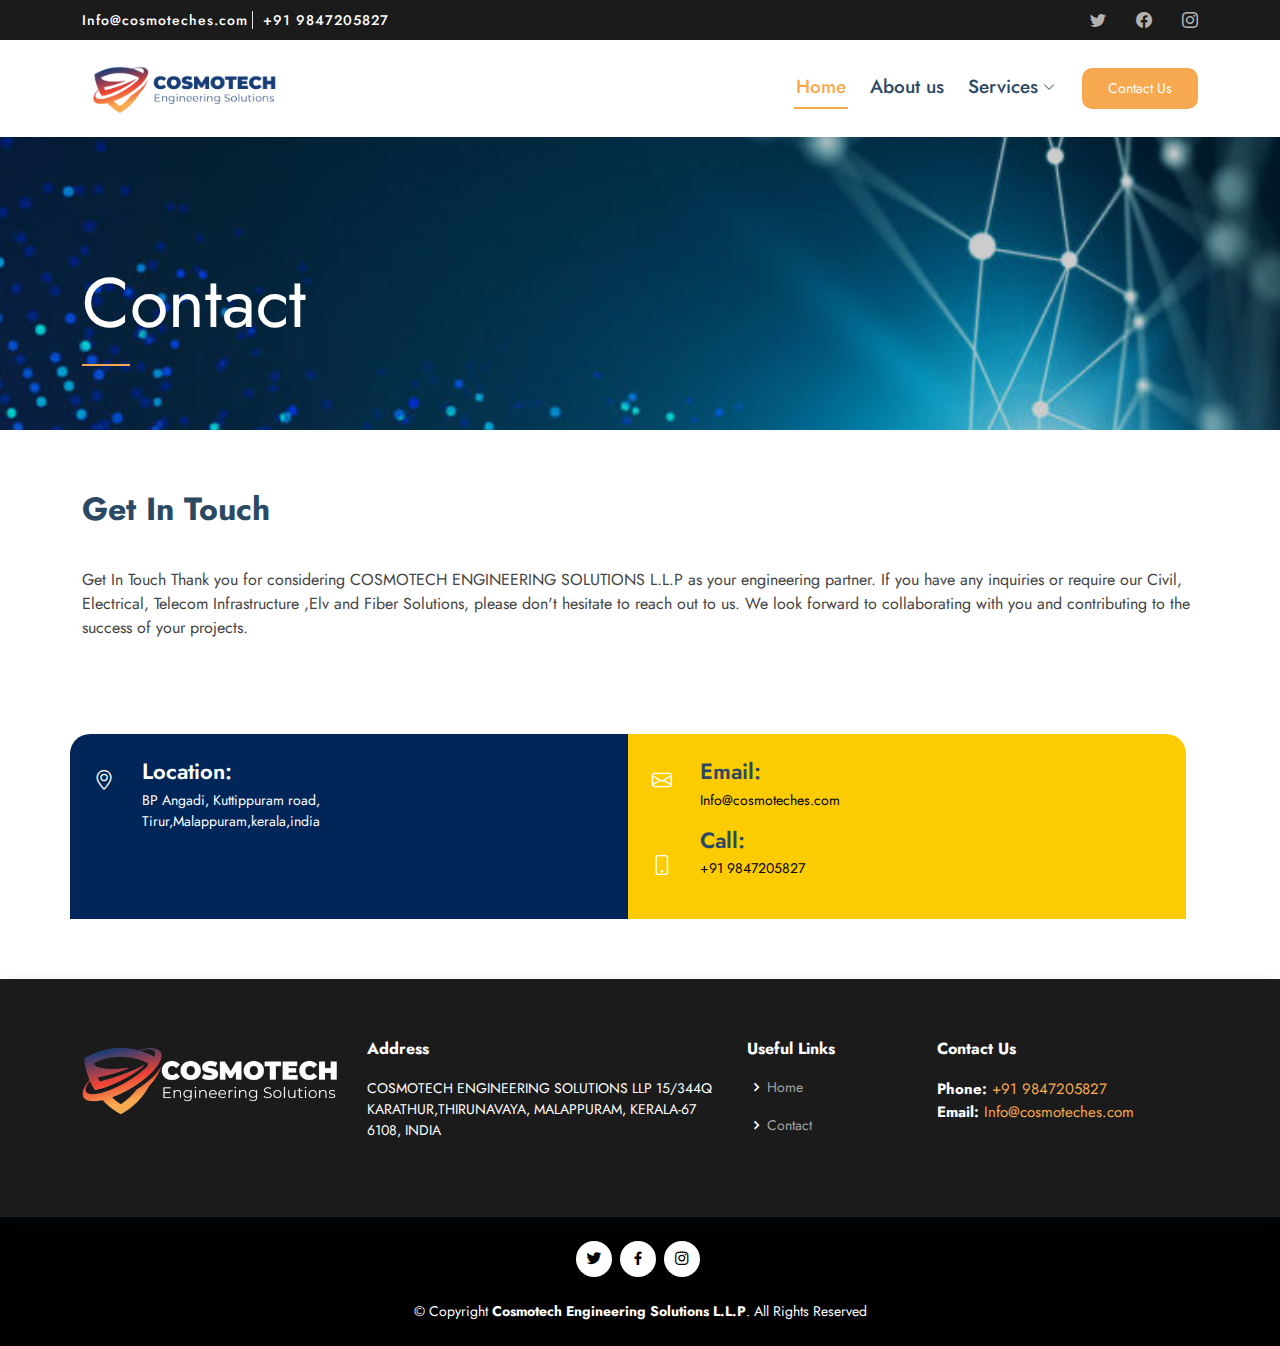
<file: contact.html>
<!DOCTYPE html>
<html lang="en">

<head>
  <meta charset="utf-8">
  <meta content="width=device-width, initial-scale=1.0" name="viewport">

  <title>Contact</title>
  <meta content="" name="description">
  <meta content="" name="keywords">

  <!-- Favicons -->
  <link href="assets/img/favicon.png" rel="icon">
  <link href="assets/img/apple-touch-icon.png" rel="apple-touch-icon">

  <!-- Google Fonts -->
  <link href="https://fonts.googleapis.com/css?family=Open+Sans:300,300i,400,400i,600,600i,700,700i|Raleway:300,300i,400,400i,500,500i,600,600i,700,700i|Poppins:300,300i,400,400i,500,500i,600,600i,700,700i" rel="stylesheet">

   <link href="https://fonts.googleapis.com/css2?family=Jost:ital,wght@0,100;0,200;0,400;0,500;0,600;0,700;1,100;1,200;1,300;1,400;1,500;1,600;1,700&display=swap" rel="stylesheet"> 

  <!-- Vendor CSS Files -->
  <link href="assets/vendor/fontawesome-free/css/all.min.css" rel="stylesheet">
  <link href="assets/vendor/animate.css/animate.min.css" rel="stylesheet">
  <link href="assets/vendor/bootstrap/css/bootstrap.min.css" rel="stylesheet">
  <link href="assets/vendor/bootstrap-icons/bootstrap-icons.css" rel="stylesheet">
  <link href="assets/vendor/boxicons/css/boxicons.min.css" rel="stylesheet">
  <link href="assets/vendor/glightbox/css/glightbox.min.css" rel="stylesheet">
  <link href="assets/vendor/remixicon/remixicon.css" rel="stylesheet">
  <link href="assets/vendor/swiper/swiper-bundle.min.css" rel="stylesheet">


  <link href="assets/css/style.css" rel="stylesheet">


</head>

<body>

  <!-- ======= Top Bar ======= -->
  <div id="topbar" class="d-flex align-items-center fixed-top">
    <div class="container d-flex justify-content-between">
      <div class="contact-info d-flex align-items-center">
        <i class="corzo-top-bar"> <a href="mailto:nfo@cosmoteches.com">Info@cosmoteches.com</a></i>
        <i class="corzo-top-bar" style="border: none;"><a href="tel:+919847205827">+91 9847205827</a></i> 
      </div>
      <div class="d-none d-lg-flex social-links align-items-center">
        <a href="#" class="twitter"><i class="bi bi-twitter"></i></a>
        <a href="#" class="facebook"><i class="bi bi-facebook"></i></a>
        <a href="#" class="instagram"><i class="bi bi-instagram"></i></a>
      </div>
    </div>
  </div>

  <!-- ======= Header ======= -->
  <header id="header" class="fixed-top">
    <div class="container d-flex align-items-center">


      <a href="index.html" class="logo me-auto"><img src="assets/img/logo2.png" alt="" class="img-fluid"></a>

      <nav id="navbar" class="navbar order-last order-lg-0">
        <ul>
          <li><a class="nav-link scrollto active" href="index.html">Home</a></li>
          <li><a class="nav-link scrollto" href="about.html">About us</a></li>
          <!-- <li><a class="nav-link scrollto" href="service.html">Services</a></li> -->
          <li class="dropdown"><a href="#"><span>Services</span> <i class="bi bi-chevron-down"></i></a>
            <ul>
              <li><a href="telecommunication_tower_services.html">Telecom Infrastructure</a></li>
              <li><a href="civil_work.html">Civil Work</a></li>
              <li><a href="electrical_services.html">Electrical Services</a></li>
              <li><a href="elv_system.html">ELV system</a></li>
              <li><a href="fiber_optic_network.html">Fiber Optic Network Solutions</a></li>
            </ul>
          </li>
          <!-- <li><a class="nav-link scrollto" href="contact.html">Contact</a></li> -->
        </ul>
        <i class="bi bi-list mobile-nav-toggle"></i>
      </nav><!-- .navbar -->
      <a href="contact.html" class="appointment-btn scrollto">Contact Us </a>
    </div>
  </header><!-- End Header -->

  <!-- ======= Hero Section ======= -->
  <section id="hero" class="d-flex align-items-center contact-bg-2">

    <div class="container">
<div class="row">
      <div class="col-lg-5 pt-5 pt-lg-0 flex-column justify-content-center aos-init aos-animate" data-aos="fade-up">
  <!--     <h2>Our Story</h2> -->
      <h1 style="font-size: 70px; font-weight: 400; color: #fff;">Contact</h1>
       <div class="border-center mt-4"></div>

    </div>
    </div>
    </div>
  </section><!-- End Hero -->

  <main id="main">


    <!-- ======= Contact Section ======= -->
    <section id="contact" class="contact ab-bg">
      <div class="container">

        <div class="section-title">
          <h2>Get In Touch</h2>
          <p>Get In Touch
Thank you for considering COSMOTECH ENGINEERING SOLUTIONS L.L.P
as your engineering partner. If you have any inquiries or require our Civil,
Electrical, Telecom Infrastructure ,Elv and Fiber Solutions, please don't
hesitate to reach out to us. We look forward to collaborating with you
and contributing to the success of your projects.</p>
        </div>
      </div>


      <div class="container">
        <div class="row mt-5">



          <div class="col-lg-8 mt-5 mt-lg-0 d-none">

            <form action="forms/contact.php" method="post" role="form" class="php-email-form">
              <div class="row">
                <div class="col-md-12 form-group">
                  <input type="text" name="name" class="form-control" id="name" placeholder="Your Name" required>
                </div>
                <div class="col-md-12 form-group mt-3 mt-md-0">
                  <input type="email" class="form-control" name="email" id="email" placeholder="Your Email" required>
                </div>
              </div>
              <div class="form-group mt-3">
                <input type="text" class="form-control" name="subject" id="subject" placeholder="Subject" required>
              </div>
              <div class="form-group mt-3">
                <textarea class="form-control" name="message" rows="5" placeholder="Message" required></textarea>
              </div>
              <div class="my-3">
                <div class="loading">Loading</div>
                <div class="error-message"></div>
                <div class="sent-message">Your message has been sent. Thank you!</div>
              </div>
              <div class="text-center"><button type="submit">Send Message</button></div>
            </form>

          </div>

                    <div class="col-lg-12">
            <div class="info row">
              <div class="  col-lg-6 py-4" style="  border-top-left-radius: 20px;
  background-color: #002659;">
                <i class="bi bi-geo-alt text-white"></i>
                <h4 class="text-white">Location:</h4>
                <p class="text-white">    BP Angadi, Kuttippuram road,<br> Tirur,Malappuram,kerala,india</p>
              </div>

              <div class=" col-lg-6  py-4" style="border-top-right-radius: 20px;
background-color: #fccc00;">
                <i class="bi bi-envelope text-white"></i>
                <h4>Email:</h4>
                <p class="text-black mb-3">Info@cosmoteches.com</p>


                <i class="bi bi-phone text-white mt-3"></i>
                 <h4>Call:</h4>
                 <p class="mb-3 text-black"><a class="text-black" href="tel:+919847205827">+91 9847205827</a></p>
              </div>

              <div class=" col-lg-6">
<!--                 <i class="bi bi-phone"></i>
                <h4>Call:</h4>
                <p>+91 9847205827</p>
              </div> -->

            </div>

          </div>

        </div>

      </div>
    </section><!-- End Contact Section -->

  

 <!-- ======= Footer ======= -->
    <footer id="footer">

      <div class="footer-top">
        <div class="container">
          <div class="row">

            <div class="col-lg-3 col-md-6 footer-contact">
              <h3><a href="index.html" class="logo me-auto"><img src="assets/img/logo3.png" alt="" class="img-fluid"></a></h3>
  <!--           <p>
             Thank you for considering COSMOTECH ENGINEERING SOLUTIONS L.L.P
as your engineering partner.

</p> -->
</div>

<div class="col-6 col-lg-4 col-md-6 footer-links">
  <h4>Address</h4>
  <p>
    COSMOTECH ENGINEERING SOLUTIONS LLP 15/344Q KARATHUR,THIRUNAVAYA, MALAPPURAM, KERALA-67 6108, INDIA
  </p>
</div>

<div class="col-6 col-lg-2 col-md-6 footer-links">
  <h4>Useful Links</h4>
  <ul class="text-white">
    <li><i class="bx bx-chevron-right text-white"></i> <a href="index.html">Home</a></li>
    <li><i class="bx bx-chevron-right text-white"></i> <a href="contact.html">Contact</a></li>
    <!-- <li><i class="bx bx-chevron-right"></i> <a href="#">Services</a></li> -->

  </ul>
</div>


<div class="col-6 col-lg-3 col-md-6 footer-newsletter">
  <h4>Contact Us</h4>
  <strong>Phone:</strong> <a href="tel:+919847205827">+91 9847205827</a><br>
  <strong>Email:</strong>  <a href="mailto:nfo@cosmoteches.com">Info@cosmoteches.com</a><br>
</div>

</div>
</div>
</div>

<div class="container py-4 text-center">

  <div class="me-md-auto text-center text-md-start">
    <div class="social-links text-center">
      <a href="#" class="twitter"><i class="bx bxl-twitter"></i></a>
      <a href="#" class="facebook"><i class="bx bxl-facebook"></i></a>
      <a href="#" class="instagram"><i class="bx bxl-instagram"></i></a>
<!--       <a href="#" class="google-plus"><i class="bx bxl-skype"></i></a>
      <a href="#" class="linkedin"><i class="bx bxl-linkedin"></i></a> -->
    </div>

    <div class="copyright text-center mt-4">
      &copy; Copyright <strong><span>Cosmotech Engineering Solutions L.L.P</span></strong>. All Rights Reserved
    </div>
  </div>

</div>
</footer><!-- End Footer -->

  <div id="preloader"></div>
  <a href="#" class="back-to-top d-flex align-items-center justify-content-center"><i class="bi bi-arrow-up-short"></i></a>

  <!-- Vendor JS Files -->
  <script src="assets/vendor/purecounter/purecounter.js"></script>
  <script src="assets/vendor/bootstrap/js/bootstrap.bundle.min.js"></script>
  <script src="assets/vendor/glightbox/js/glightbox.min.js"></script>
  <script src="assets/vendor/swiper/swiper-bundle.min.js"></script>
  <script src="assets/vendor/php-email-form/validate.js"></script>

  <!-- Template Main JS File -->
  <script src="assets/js/main.js"></script>

</body>

</html>
</file>
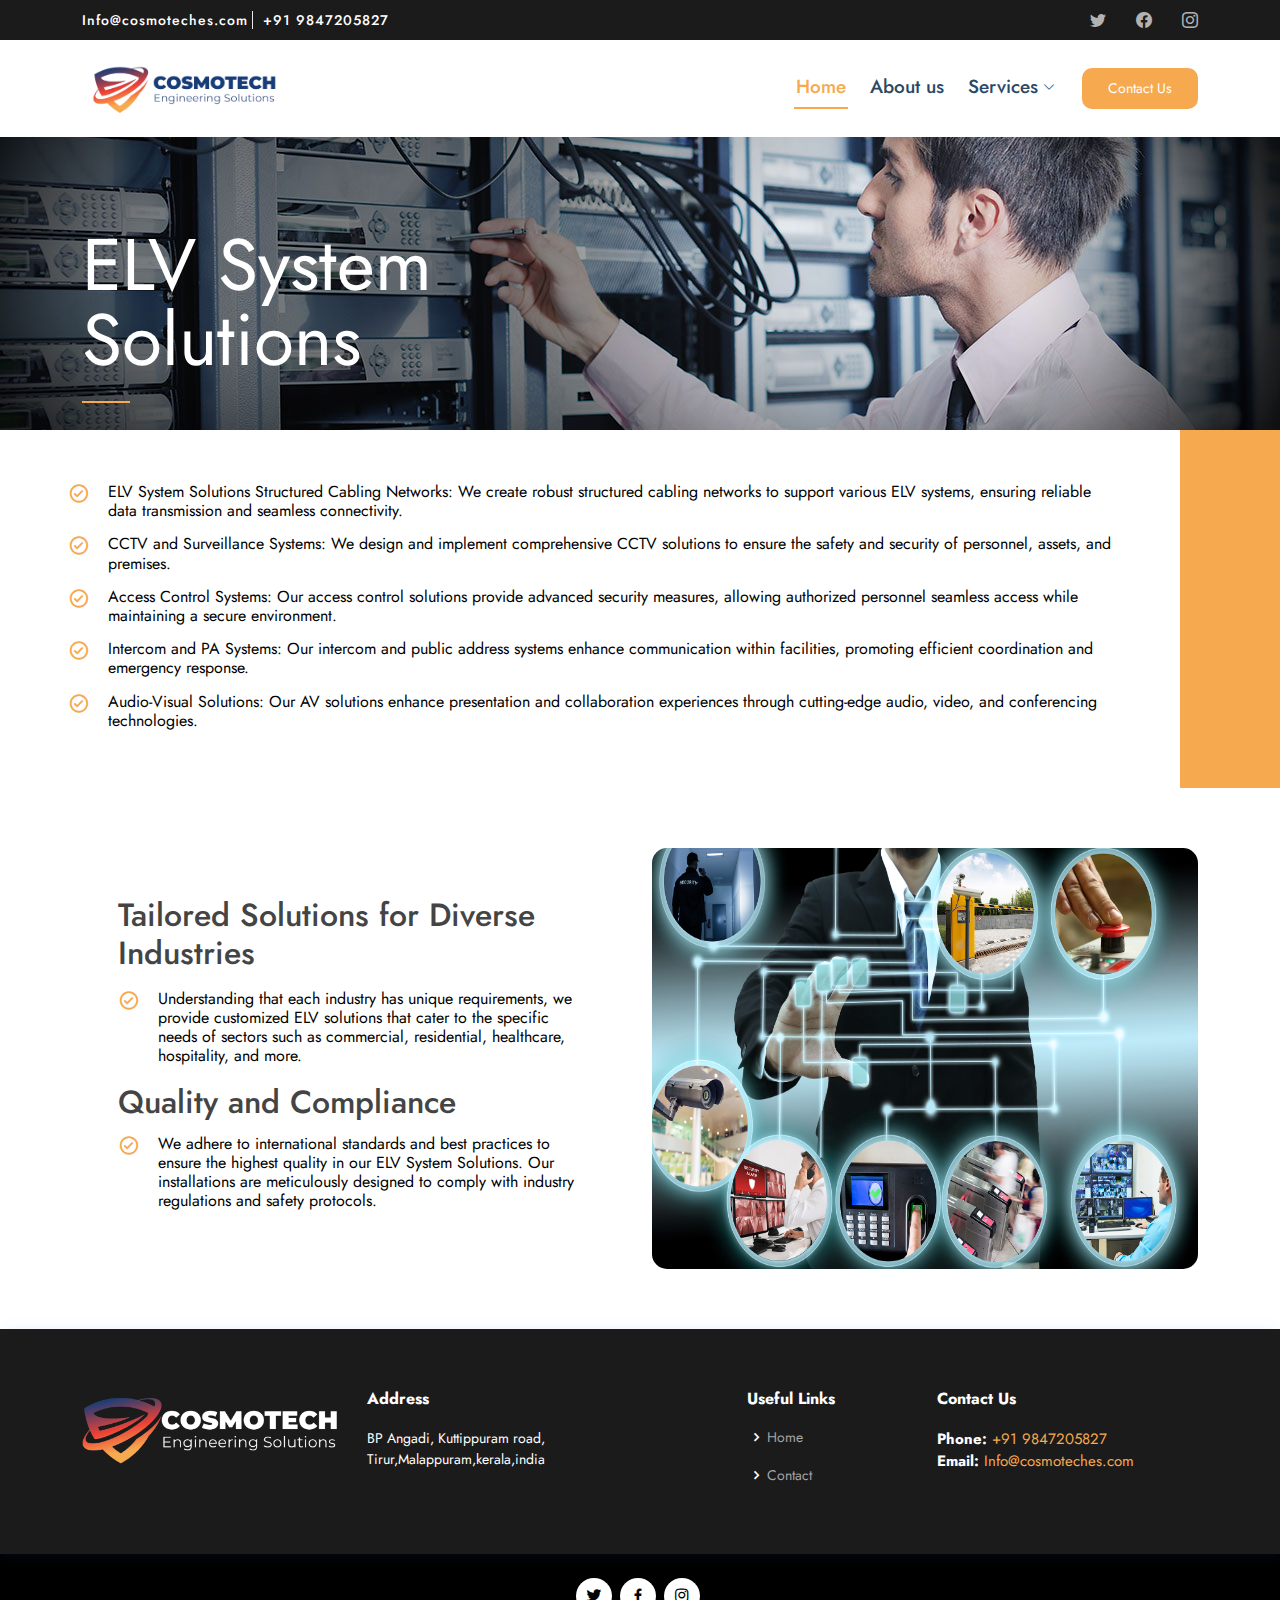
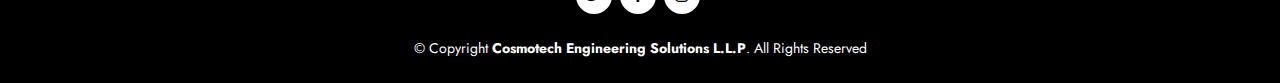
<file: elv_system.html>
<!DOCTYPE html>
<html lang="en">

<head>
  <meta charset="utf-8">
  <meta content="width=device-width, initial-scale=1.0" name="viewport">

  <title>ELV System Solutions</title>
  <meta content="" name="description">
  <meta content="" name="keywords">

  <!-- Favicons -->
  <link href="assets/img/favicon.png" rel="icon">
  <link href="assets/img/apple-touch-icon.png" rel="apple-touch-icon">

  <!-- Google Fonts -->
  <link href="https://fonts.googleapis.com/css?family=Open+Sans:300,300i,400,400i,600,600i,700,700i|Raleway:300,300i,400,400i,500,500i,600,600i,700,700i|Poppins:300,300i,400,400i,500,500i,600,600i,700,700i" rel="stylesheet">

   <link href="https://fonts.googleapis.com/css2?family=Jost:ital,wght@0,100;0,200;0,400;0,500;0,600;0,700;1,100;1,200;1,300;1,400;1,500;1,600;1,700&display=swap" rel="stylesheet"> 

  <!-- Vendor CSS Files -->
  <link href="assets/vendor/fontawesome-free/css/all.min.css" rel="stylesheet">
  <link href="assets/vendor/animate.css/animate.min.css" rel="stylesheet">
  <link href="assets/vendor/bootstrap/css/bootstrap.min.css" rel="stylesheet">
  <link href="assets/vendor/bootstrap-icons/bootstrap-icons.css" rel="stylesheet">
  <link href="assets/vendor/boxicons/css/boxicons.min.css" rel="stylesheet">
  <link href="assets/vendor/glightbox/css/glightbox.min.css" rel="stylesheet">
  <link href="assets/vendor/remixicon/remixicon.css" rel="stylesheet">
  <link href="assets/vendor/swiper/swiper-bundle.min.css" rel="stylesheet">


  <link href="assets/css/style.css" rel="stylesheet">


</head>

<body>

  <!-- ======= Top Bar ======= -->
  <div id="topbar" class="d-flex align-items-center fixed-top">
    <div class="container d-flex justify-content-between">
      <div class="contact-info d-flex align-items-center">
        <i class="corzo-top-bar"> <a href="mailto:nfo@cosmoteches.com">Info@cosmoteches.com</a></i>
        <i class="corzo-top-bar" style="border: none;"><a href="tel:+919847205827">+91 9847205827</a></i> 
      </div>
      <div class="d-none d-lg-flex social-links align-items-center">
        <a href="#" class="twitter"><i class="bi bi-twitter"></i></a>
        <a href="#" class="facebook"><i class="bi bi-facebook"></i></a>
        <a href="#" class="instagram"><i class="bi bi-instagram"></i></a>
      </div>
    </div>
  </div>

  <!-- ======= Header ======= -->
  <header id="header" class="fixed-top">
    <div class="container d-flex align-items-center">


      <a href="index.html" class="logo me-auto"><img src="assets/img/logo2.png" alt="" class="img-fluid"></a>

      <nav id="navbar" class="navbar order-last order-lg-0">
        <ul>
          <li><a class="nav-link scrollto active" href="index.html">Home</a></li>
          <li><a class="nav-link scrollto" href="about.html">About us</a></li>
          <!-- <li><a class="nav-link scrollto" href="service.html">Services</a></li> -->
          <li class="dropdown"><a href="#"><span>Services</span> <i class="bi bi-chevron-down"></i></a>
            <ul>
              <li><a href="telecommunication_tower_services.html">Telecom Infrastructure</a></li>
              <li><a href="civil_work.html">Civil Work</a></li>
              <li><a href="electrical_services.html">Electrical Services</a></li>
              <li><a href="elv_system.html">ELV system</a></li>
              <li><a href="fiber_optic_network.html">Fiber Optic Network Solutions</a></li>
            </ul>
          </li>
          <!-- <li><a class="nav-link scrollto" href="contact.html">Contact</a></li> -->
        </ul>
        <i class="bi bi-list mobile-nav-toggle"></i>
      </nav><!-- .navbar -->
      <a href="contact.html" class="appointment-btn scrollto">Contact Us </a>
    </div>
  </header><!-- End Header -->

  <!-- ======= Hero Section ======= -->
  <section id="hero" class="d-flex align-items-center contact-bg">

    <div class="container">
<div class="row">
      <div class="col-lg-5 pt-5 pt-lg-0 flex-column justify-content-center aos-init aos-animate" data-aos="fade-up">
  <!--     <h2>Our Story</h2> -->
      <h1 style="font-weight: 400; color: #fff;">ELV System Solutions</h1>
       <div class="border-center mt-4"></div>

    </div>
    </div>
    </div>
  </section><!-- End Hero -->

  <main id="main">



    <!-- ======= About Section ======= -->
    <section id="about" class="about departments ab-bg" style="padding: 0px 0px !important;">
      <div class="bord-right"> 
      <div class="container">

        <div class="row">
      <!--     <div class="col-xl-6 col-lg-6 civil d-flex justify-content-center align-items-stretch position-relative">
          </div>
 -->
          <div class="col-xl-12 col-lg-12 icon-boxes d-flex flex-column align-items-stretch justify-content-center py-5 px-lg-5">
            <!-- <h3> Our Services </h3>
            <h2>ELV System Solutions</h2> -->
<div class="icon-box icon-title">
              <div class="icon"><i class="bx bx-check-circle"></i></div>
              <h4 class="title">  ELV System Solutions
Structured Cabling Networks: We create robust structured cabling networks to support
various ELV systems, ensuring reliable data transmission and seamless connectivity.</h4>
            </div>

            <div class="icon-box icon-title">
              <div class="icon"><i class="bx bx-check-circle"></i></div>
              <h4 class="title">  CCTV and Surveillance Systems: We design and implement comprehensive CCTV
solutions to ensure the safety and security of personnel, assets, and premises.</h4>
            </div>

                        <div class="icon-box icon-title">
              <div class="icon"><i class="bx bx-check-circle"></i></div>
              <h4 class="title"> Access Control Systems: Our access control solutions provide advanced security
measures, allowing authorized personnel seamless access while maintaining a secure
environment.</h4>
            </div>

                                    <div class="icon-box icon-title">
              <div class="icon"><i class="bx bx-check-circle"></i></div>
              <h4 class="title"> Intercom and PA Systems: Our intercom and public address systems enhance
communication within facilities, promoting efficient coordination and emergency
response.</h4>
            </div>

                                                <div class="icon-box icon-title">
              <div class="icon"><i class="bx bx-check-circle"></i></div>
              <h4 class="title"> Audio-Visual Solutions: Our AV solutions enhance presentation and collaboration
experiences through cutting-edge audio, video, and conferencing technologies.</h4>
            </div>

          </div>
        </div>
</div>
      </div>
    </section><!-- End About Section -->


    <!-- ======= About Section ======= -->
    <section id="about" class="about ab-bg">
      <div class="container">
        <div class="row">

          <div class="col-xl-6 col-lg-6 icon-boxes d-flex flex-column align-items-stretch justify-content-center py-5 px-lg-5">
            <h2>Tailored Solutions for Diverse Industries</h2>
           <div class="icon-box icon-title mt-2">
              <div class="icon"><i class="bx bx-check-circle"></i></div>
              <h4 class="title">  Understanding that each industry has unique requirements, we provide
customized ELV solutions that cater to the specific needs of sectors
such as commercial, residential, healthcare, hospitality, and more.</h4>
            </div>
 <h2 class="mt-2">Quality and Compliance</h2>
           <div class="icon-box icon-title">

              <div class="icon"><i class="bx bx-check-circle"></i></div>
              <h4 class="title"> We adhere to international standards and best practices to ensure the
highest quality in our ELV System Solutions. Our installations are
meticulously designed to comply with industry regulations and safety
protocols.</h4>
            </div>


          
          </div>

          <div class="col-xl-6 col-lg-6 d-flex justify-content-center align-items-stretch position-relative">
            <img src="assets/photos/Page-14.jpg" alt="" class="img-fluid" style="border-radius: 15px;">
          </div>
          
        </div>
      </div>
    </section><!-- End About Section -->
   

 <!-- ======= Footer ======= -->
    <footer id="footer">

      <div class="footer-top">
        <div class="container">
          <div class="row">

            <div class="col-lg-3 col-md-6 footer-contact">
              <h3><a href="index.html" class="logo me-auto"><img src="assets/img/logo3.png" alt="" class="img-fluid"></a></h3>
  <!--           <p>
             Thank you for considering COSMOTECH ENGINEERING SOLUTIONS L.L.P
as your engineering partner.

</p> -->
</div>

<div class="col-6 col-lg-4 col-md-6 footer-links">
  <h4>Address</h4>
  <p>
    BP Angadi, Kuttippuram road,<br> Tirur,Malappuram,kerala,india
  </p>
</div>

<div class="col-6 col-lg-2 col-md-6 footer-links">
  <h4>Useful Links</h4>
  <ul class="text-white">
    <li><i class="bx bx-chevron-right text-white"></i> <a href="index.html">Home</a></li>
    <li><i class="bx bx-chevron-right text-white"></i> <a href="contact.html">Contact</a></li>
    <!-- <li><i class="bx bx-chevron-right"></i> <a href="#">Services</a></li> -->

  </ul>
</div>


<div class="col-6 col-lg-3 col-md-6 footer-newsletter">
  <h4>Contact Us</h4>
  <strong>Phone:</strong> <a href="tel:+919847205827">+91 9847205827</a><br>
  <strong>Email:</strong>  <a href="mailto:nfo@cosmoteches.com">Info@cosmoteches.com</a><br>
</div>

</div>
</div>
</div>

<div class="container py-4 text-center">

  <div class="me-md-auto text-center text-md-start">
    <div class="social-links text-center">
      <a href="#" class="twitter"><i class="bx bxl-twitter"></i></a>
      <a href="#" class="facebook"><i class="bx bxl-facebook"></i></a>
      <a href="#" class="instagram"><i class="bx bxl-instagram"></i></a>
<!--       <a href="#" class="google-plus"><i class="bx bxl-skype"></i></a>
      <a href="#" class="linkedin"><i class="bx bxl-linkedin"></i></a> -->
    </div>

    <div class="copyright text-center mt-4">
      &copy; Copyright <strong><span>Cosmotech Engineering Solutions L.L.P</span></strong>. All Rights Reserved
    </div>
  </div>

</div>
</footer><!-- End Footer -->

  <div id="preloader"></div>
  <a href="#" class="back-to-top d-flex align-items-center justify-content-center"><i class="bi bi-arrow-up-short"></i></a>

  <!-- Vendor JS Files -->
  <script src="assets/vendor/purecounter/purecounter.js"></script>
  <script src="assets/vendor/bootstrap/js/bootstrap.bundle.min.js"></script>
  <script src="assets/vendor/glightbox/js/glightbox.min.js"></script>
  <script src="assets/vendor/swiper/swiper-bundle.min.js"></script>
  <script src="assets/vendor/php-email-form/validate.js"></script>

  <!-- Template Main JS File -->
  <script src="assets/js/main.js"></script>

</body>

</html>
</file>
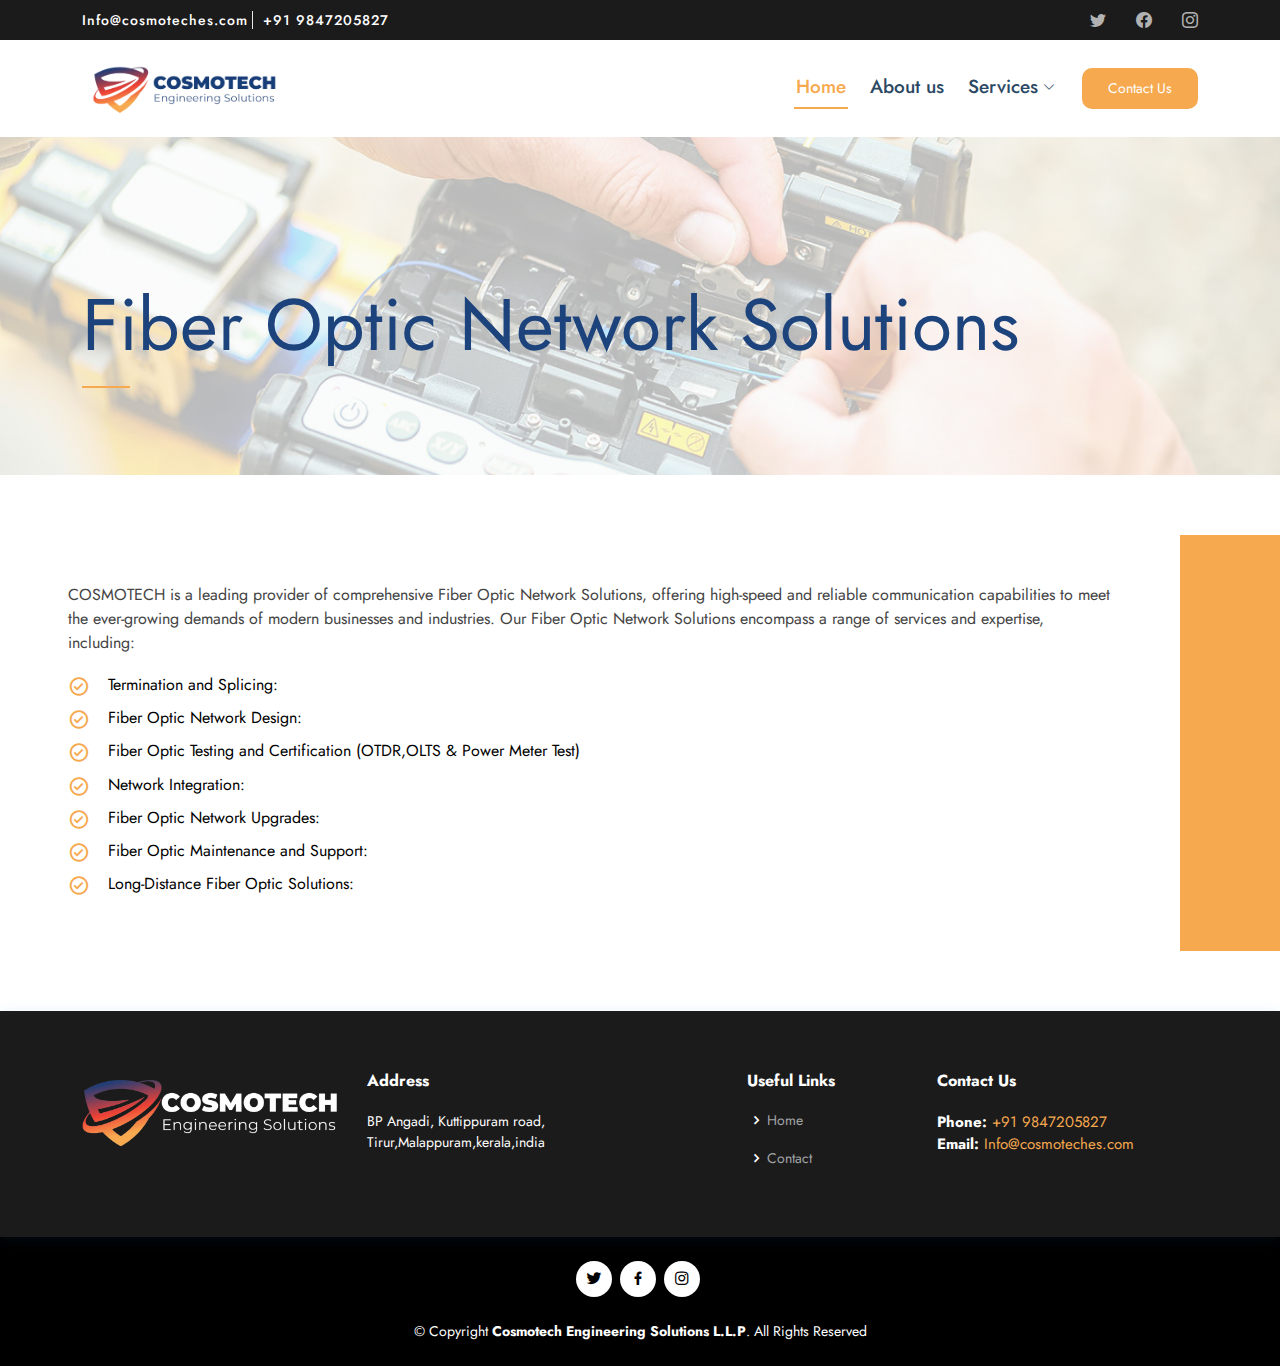
<file: fiber_optic_network.html>
<!DOCTYPE html>
<html lang="en">

<head>
  <meta charset="utf-8">
  <meta content="width=device-width, initial-scale=1.0" name="viewport">

  <title>Fiber Optic Network Solutions</title>
  <meta content="" name="description">
  <meta content="" name="keywords">

  <!-- Favicons -->
  <link href="assets/img/favicon.png" rel="icon">
  <link href="assets/img/apple-touch-icon.png" rel="apple-touch-icon">

  <!-- Google Fonts -->
  <link href="https://fonts.googleapis.com/css?family=Open+Sans:300,300i,400,400i,600,600i,700,700i|Raleway:300,300i,400,400i,500,500i,600,600i,700,700i|Poppins:300,300i,400,400i,500,500i,600,600i,700,700i" rel="stylesheet">

   <link href="https://fonts.googleapis.com/css2?family=Jost:ital,wght@0,100;0,200;0,400;0,500;0,600;0,700;1,100;1,200;1,300;1,400;1,500;1,600;1,700&display=swap" rel="stylesheet"> 

  <!-- Vendor CSS Files -->
  <link href="assets/vendor/fontawesome-free/css/all.min.css" rel="stylesheet">
  <link href="assets/vendor/animate.css/animate.min.css" rel="stylesheet">
  <link href="assets/vendor/bootstrap/css/bootstrap.min.css" rel="stylesheet">
  <link href="assets/vendor/bootstrap-icons/bootstrap-icons.css" rel="stylesheet">
  <link href="assets/vendor/boxicons/css/boxicons.min.css" rel="stylesheet">
  <link href="assets/vendor/glightbox/css/glightbox.min.css" rel="stylesheet">
  <link href="assets/vendor/remixicon/remixicon.css" rel="stylesheet">
  <link href="assets/vendor/swiper/swiper-bundle.min.css" rel="stylesheet">


  <link href="assets/css/style.css" rel="stylesheet">


</head>

<body>

  <!-- ======= Top Bar ======= -->
  <div id="topbar" class="d-flex align-items-center fixed-top">
    <div class="container d-flex justify-content-between">
      <div class="contact-info d-flex align-items-center">
        <i class="corzo-top-bar"> <a href="mailto:nfo@cosmoteches.com">Info@cosmoteches.com</a></i>
        <i class="corzo-top-bar" style="border: none;"><a href="tel:+919847205827">+91 9847205827</a></i> 
      </div>
      <div class="d-none d-lg-flex social-links align-items-center">
        <a href="#" class="twitter"><i class="bi bi-twitter"></i></a>
        <a href="#" class="facebook"><i class="bi bi-facebook"></i></a>
        <a href="#" class="instagram"><i class="bi bi-instagram"></i></a>
      </div>
    </div>
  </div>

  <!-- ======= Header ======= -->
  <header id="header" class="fixed-top">
    <div class="container d-flex align-items-center">


      <a href="index.html" class="logo me-auto"><img src="assets/img/logo2.png" alt="" class="img-fluid"></a>

      <nav id="navbar" class="navbar order-last order-lg-0">
        <ul>
          <li><a class="nav-link scrollto active" href="index.html">Home</a></li>
          <li><a class="nav-link scrollto" href="about.html">About us</a></li>
          <!-- <li><a class="nav-link scrollto" href="service.html">Services</a></li> -->
          <li class="dropdown"><a href="#"><span>Services</span> <i class="bi bi-chevron-down"></i></a>
            <ul>
              <li><a href="telecommunication_tower_services.html">Telecom Infrastructure</a></li>
              <li><a href="civil_work.html">Civil Work</a></li>
              <li><a href="electrical_services.html">Electrical Services</a></li>
              <li><a href="elv_system.html">ELV system</a></li>
              <li><a href="fiber_optic_network.html">Fiber Optic Network Solutions</a></li>
            </ul>
          </li>
          <!-- <li><a class="nav-link scrollto" href="contact.html">Contact</a></li> -->
        </ul>
        <i class="bi bi-list mobile-nav-toggle"></i>
      </nav><!-- .navbar -->
      <a href="contact.html" class="appointment-btn scrollto">Contact Us </a>
    </div>
  </header><!-- End Header -->

  <!-- ======= Hero Section ======= -->
  <section id="hero" class="d-flex align-items-center service_fiber">

    <div class="container">
<div class="row">
      <div class="col-lg-12 pt-5 pt-lg-0 flex-column justify-content-center aos-init aos-animate" data-aos="fade-up">
  <!--     <h2>Our Story</h2> -->
      <h1 style="font-weight: 400; width: 100%;">Fiber Optic Network Solutions</h1>
       <div class="border-center mt-4"></div>

    </div>
    </div>
    </div>
  </section><!-- End Hero -->

  <main id="main">



    <!-- ======= About Section ======= -->
    <section id="about" class="about departments ab-bg">
      <div class="bord-right">
      <div class="container">

        <div class="row">
  <!--         <div class="col-xl-6 col-lg-6 tower d-flex justify-content-center align-items-stretch position-relative">
          </div>
 -->
          <div class="col-xl-12 col-lg-12 icon-boxes d-flex flex-column align-items-stretch justify-content-center py-5 px-lg-5">

<p>COSMOTECH is a leading provider of comprehensive Fiber Optic Network Solutions, offering high-speed and reliable communication capabilities to meet the ever-growing demands of 
  modern businesses and industries. Our Fiber Optic Network Solutions encompass a range of services and expertise, including:</p>


            <!-- <h2>Fiber Optic Cable Installation:
            </h2>          -->
<div class="icon-box icon-title">
              <div class="icon"><i class="bx bx-check-circle"></i></div>
              <h4 class="title">Termination and Splicing: </h4>
            </div>

            <div class="icon-box icon-title">
              <div class="icon"><i class="bx bx-check-circle"></i></div>
              <h4 class="title">Fiber Optic Network Design: </h4>
            </div>

            <div class="icon-box icon-title">
              <div class="icon"><i class="bx bx-check-circle"></i></div>
              <h4 class="title">Fiber Optic Testing and Certification (OTDR,OLTS & Power Meter Test) </h4>
            </div>

            <div class="icon-box icon-title">
              <div class="icon"><i class="bx bx-check-circle"></i></div>
              <h4 class="title">Network Integration:  </h4>
            </div>
            <div class="icon-box icon-title">
              <div class="icon"><i class="bx bx-check-circle"></i></div>
              <h4 class="title">Fiber Optic Network Upgrades:   </h4>
            </div>            
            
            <div class="icon-box icon-title">
              <div class="icon"><i class="bx bx-check-circle"></i></div>
              <h4 class="title">Fiber Optic Maintenance and Support:  </h4>
            </div>
            <div class="icon-box icon-title">
              <div class="icon"><i class="bx bx-check-circle"></i></div>
              <h4 class="title">Long-Distance Fiber Optic Solutions:   </h4>
            </div>



          </div>
        </div>
</div>
      </div>
    </section><!-- End About Section -->


    <!-- ======= About Section ======= -->
    <section id="about" class="about ab-bg elect-img d-none">
      <div class="container">
        <div class="row">

          <div class="col-xl-6 col-lg-6 icon-boxes d-flex flex-column align-items-stretch justify-content-center py-5 px-lg-5">
            <h2>Why Choose Us?</h2>
           <div class="icon-box icon-title mt-2">
              <div class="icon"><i class="bx bx-check-circle"></i></div>
              <h4 class="title">  Vast Experience: Our team has extensive
experience in the telecommunication industry,
delivering successful projects across various
locations and scenarios.</h4>
            </div>

           <div class="icon-box icon-title">
              <div class="icon"><i class="bx bx-check-circle"></i></div>
              <h4 class="title">  Quality Assurance: Quality is at the core of our services.
We adhere to strict quality control measures, ensuring
that all civil works are executed to the highest standards.</h4>
            </div>


           <div class="icon-box icon-title">
              <div class="icon"><i class="bx bx-check-circle"></i></div>
              <h4 class="title">  Quality and Safety: We prioritize quality
workmanship and adhere to the highest safety
standards to ensure the reliability and longevity of
our installations.</h4>
            </div>

          <div class="icon-box icon-title">
              <div class="icon"><i class="bx bx-check-circle"></i></div>
              <h4 class="title">   Customer-Centric Approach: Our services are
tailored to meet the specific needs and goals of
each client, fostering collaborative partnerships.
Efficient Project Management: We employ efficient
project management practices, ensuring timely
delivery and cost-effectivenes.</h4>
            </div>

          <div class="icon-box icon-title">
              <div class="icon"><i class="bx bx-check-circle"></i></div>
              <h4 class="title"> Continuous Support: Our commitment to
excellence extends beyond project completion,
providing ongoing support and maintenance
services.</h4>
            </div>

          </div>

          <div class="col-xl-6 col-lg-6 tower1 d-flex justify-content-center align-items-stretch position-relative">
          </div>
          
        </div>
      </div>
    </section><!-- End About Section -->
   

 <!-- ======= Footer ======= -->
    <footer id="footer">

      <div class="footer-top">
        <div class="container">
          <div class="row">

            <div class="col-lg-3 col-md-6 footer-contact">
              <h3><a href="index.html" class="logo me-auto"><img src="assets/img/logo3.png" alt="" class="img-fluid"></a></h3>
  <!--           <p>
             Thank you for considering COSMOTECH ENGINEERING SOLUTIONS L.L.P
as your engineering partner.

</p> -->
</div>

<div class="col-6 col-lg-4 col-md-6 footer-links">
  <h4>Address</h4>
  <p>
    BP Angadi, Kuttippuram road,<br> Tirur,Malappuram,kerala,india
  </p>
</div>

<div class="col-6 col-lg-2 col-md-6 footer-links">
  <h4>Useful Links</h4>
  <ul class="text-white">
    <li><i class="bx bx-chevron-right text-white"></i> <a href="index.html">Home</a></li>
    <li><i class="bx bx-chevron-right text-white"></i> <a href="contact.html">Contact</a></li>
    <!-- <li><i class="bx bx-chevron-right"></i> <a href="#">Services</a></li> -->

  </ul>
</div>


<div class="col-6 col-lg-3 col-md-6 footer-newsletter">
  <h4>Contact Us</h4>
  <strong>Phone:</strong> <a href="tel:+919847205827">+91 9847205827</a><br>
  <strong>Email:</strong>  <a href="mailto:nfo@cosmoteches.com">Info@cosmoteches.com</a><br>
</div>

</div>
</div>
</div>

<div class="container py-4 text-center">

  <div class="me-md-auto text-center text-md-start">
    <div class="social-links text-center">
      <a href="#" class="twitter"><i class="bx bxl-twitter"></i></a>
      <a href="#" class="facebook"><i class="bx bxl-facebook"></i></a>
      <a href="#" class="instagram"><i class="bx bxl-instagram"></i></a>
<!--       <a href="#" class="google-plus"><i class="bx bxl-skype"></i></a>
      <a href="#" class="linkedin"><i class="bx bxl-linkedin"></i></a> -->
    </div>

    <div class="copyright text-center mt-4">
      &copy; Copyright <strong><span>Cosmotech Engineering Solutions L.L.P</span></strong>. All Rights Reserved
    </div>
  </div>

</div>
</footer><!-- End Footer -->

  <div id="preloader"></div>
  <a href="#" class="back-to-top d-flex align-items-center justify-content-center"><i class="bi bi-arrow-up-short"></i></a>

  <!-- Vendor JS Files -->
  <script src="assets/vendor/purecounter/purecounter.js"></script>
  <script src="assets/vendor/bootstrap/js/bootstrap.bundle.min.js"></script>
  <script src="assets/vendor/glightbox/js/glightbox.min.js"></script>
  <script src="assets/vendor/swiper/swiper-bundle.min.js"></script>
  <script src="assets/vendor/php-email-form/validate.js"></script>

  <!-- Template Main JS File -->
  <script src="assets/js/main.js"></script>

</body>

</html>
</file>
<file: assets/css/style.css>
body {
  font-family: 'Jost', sans-serif;
  color: #444444;
}

a {
  color: #f6a94f;
  text-decoration: none;
}

a:hover {
  color: #3291e6;
  text-decoration: none;
}

h1, h2, h3, h4, h5, h6 {
 font-family: 'Jost', sans-serif;
}

/*--------------------------------------------------------------
# Preloader
--------------------------------------------------------------*/
#preloader {
  position: fixed;
  top: 0;
  left: 0;
  right: 0;
  bottom: 0;
  z-index: 9999;
  overflow: hidden;
  background: #fff;
}

#preloader:before {
  content: "";
  position: fixed;
  top: calc(50% - 30px);
  left: calc(50% - 30px);
  border: 6px solid #f6a94f;
  border-top-color: #f6a94f;
  border-radius: 50%;
  width: 60px;
  height: 60px;
  -webkit-animation: animate-preloader 1s linear infinite;
  animation: animate-preloader 1s linear infinite;
}

@-webkit-keyframes animate-preloader {
  0% {
    transform: rotate(0deg);
  }
  100% {
    transform: rotate(360deg);
  }
}

@keyframes animate-preloader {
  0% {
    transform: rotate(0deg);
  }
  100% {
    transform: rotate(360deg);
  }
}
/*--------------------------------------------------------------
# Back to top button
--------------------------------------------------------------*/
.back-to-top {
  position: fixed;
  visibility: hidden;
  opacity: 0;
  right: 15px;
  bottom: 15px;
  z-index: 996;
  background: #f6a94f;
  width: 40px;
  height: 40px;
  border-radius: 4px;
  transition: all 0.4s;
}
.back-to-top i {
  font-size: 28px;
  color: #fff;
  line-height: 0;
}
.back-to-top:hover {
  background: #298ce5;
  color: #fff;
}
.back-to-top.active {
  visibility: visible;
  opacity: 1;
}

.datepicker-dropdown {
  padding: 20px !important;
}

/*--------------------------------------------------------------
# Top Bar
--------------------------------------------------------------*/
#topbar {
  background: #1c1b1b;
  height: 40px;
  font-size: 14px;
  transition: all 0.5s;
  z-index: 996;
}
#topbar.topbar-scrolled {
  top: -40px;
}
#topbar .contact-info a {
  line-height: 1;
  color: #fff;
  transition: 0.3s;
}
#topbar .contact-info a:hover {
  color: #f6a94f;
}
#topbar .contact-info i {
  color: #9f9f9f;
  padding-right: 20px;
  padding-right: 4px;
  margin-left: 10px;
  line-height: 0;

}
#topbar .contact-info i:first-child {
  margin-left: 0;
}
#topbar .social-links a {
  color: #b2b2b2;
  padding-left: 30px;
  display: inline-block;
  line-height: 1px;
  transition: 0.3s;
  font-size: 16px;
}
#topbar .social-links a:hover {
  color: #f6a94f;
}
#topbar .social-links a:first-child {
  border-left: 0;
}

/*--------------------------------------------------------------
# Header
--------------------------------------------------------------*/
#header {
  background: #fff;
  transition: all 0.5s;
  z-index: 997;
  padding: 20px 0;
  top: 40px;
  /* box-shadow: 0px 2px 15px rgba(25, 119, 204, 0.1);*/
}
#header.header-scrolled {
  top: 0;
}
#header .logo {
  font-size: 30px;
  margin: 0;
  padding: 0;
  line-height: 1;
  font-weight: 700;
  letter-spacing: 0.5px;
  font-family: "Poppins", sans-serif;
}
#header .logo a {
  color: #2c4964;
}
#header .logo img {
  max-height: 55px;
}

/**
* Appointment Button *
*/
.appointment-btn {
  margin-left: 25px;
  background: #f6a94f;
  color: #fff;
  border-radius: 10px;
  padding: 10px 26px;
  white-space: nowrap;
  transition: 0.3s;
  font-size: 14px;
  display: inline-block;
}
.appointment-btn:hover {
  background: #166ab5;
  color: #fff;
}
@media (max-width: 768px) {
  .appointment-btn {
    margin: 0 15px 0 0;
    padding: 6px 18px;
  }
}

/*--------------------------------------------------------------
# Navigation Menu
--------------------------------------------------------------*/
/**
* Desktop Navigation 
*/
.navbar {
  padding: 0;
}
.navbar ul {
  margin: 0;
  padding: 0;
  display: flex;
  list-style: none;
  align-items: center;
}
.navbar li {
  position: relative;
}
.navbar > ul > li {
  position: relative;
  white-space: nowrap;
  padding: 8px 0 8px 20px;
}
.navbar a, .navbar a:focus {
  display: flex;
  align-items: center;
  justify-content: space-between;
  font-size: 19px;
  color: #2c4964;
  white-space: nowrap;
  transition: 0.3s;
  border-bottom: 2px solid #fff;
  padding: 5px 2px;
  font-weight: 500;
}
.navbar a i, .navbar a:focus i {
  font-size: 12px;
  line-height: 0;
  margin-left: 5px;
}
.navbar a:hover, .navbar .active, .navbar .active:focus, .navbar li:hover > a {
  color: #f6a94f;
  border-color: #f6a94f;
}
.navbar .dropdown ul {
  display: block;
  position: absolute;
  left: 20px;
  top: calc(100% + 30px);
  margin: 0;
  padding: 10px 0;
  z-index: 99;
  opacity: 0;
  visibility: hidden;
  background: #fff;
  box-shadow: 0px 0px 30px rgba(127, 137, 161, 0.25);
  transition: 0.3s;
}
.navbar .dropdown ul li {
  min-width: 200px;
}
.navbar .dropdown ul a {
  padding: 10px 20px;
  font-size: 14px;
  font-weight: 500;
  text-transform: none;
  color: #082744;
  border: none;
}
.navbar .dropdown ul a i {
  font-size: 12px;
}
.navbar .dropdown ul a:hover, .navbar .dropdown ul .active:hover, .navbar .dropdown ul li:hover > a {
  color: #f6a94f;
}
.navbar .dropdown:hover > ul {
  opacity: 1;
  top: 100%;
  visibility: visible;
}
.navbar .dropdown .dropdown ul {
  top: 0;
  left: calc(100% - 30px);
  visibility: hidden;
}
.navbar .dropdown .dropdown:hover > ul {
  opacity: 1;
  top: 0;
  left: 100%;
  visibility: visible;
}
@media (max-width: 1366px) {
  .navbar .dropdown .dropdown ul {
    left: -90%;
  }
  .navbar .dropdown .dropdown:hover > ul {
    left: -100%;
  }
}

/**
* Mobile Navigation 
*/
.mobile-nav-toggle {
  color: #2c4964;
  font-size: 28px;
  cursor: pointer;
  display: none;
  line-height: 0;
  transition: 0.5s;
}
.mobile-nav-toggle.bi-x {
  color: #fff;
}

@media (max-width: 991px) {
  .mobile-nav-toggle {
    display: block;
  }

  .navbar ul {
    display: none;
  }
}
.navbar-mobile {
  position: fixed;
  overflow: hidden;
  top: 0;
  right: 0;
  left: 0;
  bottom: 0;
  background: rgba(28, 47, 65, 0.9);
  transition: 0.3s;
  z-index: 999;
}
.navbar-mobile .mobile-nav-toggle {
  position: absolute;
  top: 15px;
  right: 15px;
}
.navbar-mobile ul {
  display: block;
  position: absolute;
  top: 55px;
  right: 15px;
  bottom: 15px;
  left: 15px;
  padding: 10px 0;
  background-color: #fff;
  overflow-y: auto;
  transition: 0.3s;
}
.navbar-mobile > ul > li {
  padding: 0;
}
.navbar-mobile a, .navbar-mobile a:focus {
  padding: 10px 20px;
  font-size: 15px;
  color: #2c4964;
  border: none;
}
.navbar-mobile a:hover, .navbar-mobile .active, .navbar-mobile li:hover > a {
  color: #f6a94f;
}
.navbar-mobile .getstarted, .navbar-mobile .getstarted:focus {
  margin: 15px;
}
.navbar-mobile .dropdown ul {
  position: static;
  display: none;
  margin: 10px 20px;
  padding: 10px 0;
  z-index: 99;
  opacity: 1;
  visibility: visible;
  background: #fff;
  box-shadow: 0px 0px 30px rgba(127, 137, 161, 0.25);
}
.navbar-mobile .dropdown ul li {
  min-width: 200px;
}
.navbar-mobile .dropdown ul a {
  padding: 10px 20px;
}
.navbar-mobile .dropdown ul a i {
  font-size: 12px;
}
.navbar-mobile .dropdown ul a:hover, .navbar-mobile .dropdown ul .active:hover, .navbar-mobile .dropdown ul li:hover > a {
  color: #f6a94f;
}
.navbar-mobile .dropdown > .dropdown-active {
  display: block;
}

/*--------------------------------------------------------------
# Hero Section
--------------------------------------------------------------*/
#hero {
  width: 100%;
  height: 110vh;
  /* background: url("../img/slider-1-bg-3.jpg") top center; */
  background: url("../photos/page-front.jpg") top center;
  background-size: cover;
  margin-bottom: -200px;
}
#hero .container {
  position: relative;
}
#hero h1 {
/*  margin: 0;
  font-size: 48px;
  font-weight: 700;
  line-height: 56px;
  text-transform: uppercase;
  color: #2c4964;*/
  z-index: 12;
  font-family: Jost;
  height: auto;
  /* color: rgb(246, 169, 79); */
  color: rgb(29, 67, 124);
  text-decoration: none;
  white-space: normal;
  width: 547px;
  text-align: left;
  line-height: 75px;
  letter-spacing: 0px;
  font-weight: 300;
  font-size: 73px;
  border-color: rgb(230, 230, 230);



}
#hero h2 {
  color: #fff;
  margin: 10px 0 0 0;
  font-size: 24px;
  height: auto;
  color: rgb(66, 67, 68);
  text-decoration: none;
  white-space: normal;
  width: 482px;
  text-align: left;
  line-height: 35px;
  letter-spacing: 0px;
  font-weight: 400;
  font-size: 21px;
  border-color: rgb(230, 230, 230);
  transform-origin: 50% 50% 0px;

}
#hero .btn-get-started {
  display: inline-block;
  background-color: rgb(246, 169, 79);
  font-family: Jost;
  height: auto;
  width: auto;
  color: rgb(255, 255, 255);
  text-decoration: none;
  text-align: left;
  line-height: 20px;
  letter-spacing: 0px;
  font-weight: 500;
  font-size: 20px;
  border-color: rgb(230, 230, 230);
  padding: 22px 23px;
  transform-origin: 50% 50% 0px;
  margin-top: 30px;
  border-radius: 10px;
}
#hero .btn-get-started:hover {
  background: #3291e6;
}
@media (min-width: 1024px) {
  #hero {
    background-attachment: fixed;
  }
}
@media (max-width: 992px) {
  #hero {
    margin-bottom: 0;
    height: 100vh;
  }
  #hero .container {
    padding-bottom: 63px;
  }
  #hero h1 {
    font-size: 28px;
    line-height: 36px;
    width: 100%;
  }
  #hero h2 {
    font-size: 18px;
    line-height: 24px;
    margin-bottom: 30px;
  }
}
@media (max-height: 600px) {
  #hero {
    height: 80vh;
  }
}

/*--------------------------------------------------------------
# Sections General
--------------------------------------------------------------*/
section {
  padding: 60px 0;
  overflow: hidden;
}

.section-bg {
  background-image: url('../img/hp2-testimonial-bg-1.png');
  background-size: cover;
  background-position: top center;
}

.section-title {
  text-align: left;
  padding-bottom: 30px;
}
.section-title h2 {
  font-size: 32px;
  font-weight: bold;
  margin-bottom: 20px;
  padding-bottom: 20px;
  position: relative;
  color: #2c4964;
}
/*.section-title h2::before {
  content: "";
  position: absolute;
  display: block;
  width: 120px;
  height: 1px;
  background: #ddd;
  bottom: 1px;
  left: calc(50% - 60px);
}
.section-title h2::after {
  content: "";
  position: absolute;
  display: block;
  width: 40px;
  height: 3px;
  background: #f6a94f;
  bottom: 0;
  left: calc(50% - 20px);
}
.section-title p {
  margin-bottom: 0;
}*/

/*--------------------------------------------------------------
# Breadcrumbs
--------------------------------------------------------------*/
.breadcrumbs {
  padding: 20px 0;
  background-color: #f1f7fd;
  min-height: 40px;
  margin-top: 120px;
}
@media (max-width: 992px) {
  .breadcrumbs {
    margin-top: 100px;
  }
}
.breadcrumbs h2 {
  font-size: 24px;
  font-weight: 300;
  margin: 0;
}
@media (max-width: 992px) {
  .breadcrumbs h2 {
    margin: 0 0 10px 0;
  }
}
.breadcrumbs ol {
  display: flex;
  flex-wrap: wrap;
  list-style: none;
  padding: 0;
  margin: 0;
  font-size: 14px;
}
.breadcrumbs ol li + li {
  padding-left: 10px;
}
.breadcrumbs ol li + li::before {
  display: inline-block;
  padding-right: 10px;
  color: #6c757d;
  content: "/";
}
@media (max-width: 768px) {
  .breadcrumbs .d-flex {
    display: block !important;
  }
  .breadcrumbs ol {
    display: block;
  }
  .breadcrumbs ol li {
    display: inline-block;
  }
}

/*--------------------------------------------------------------
# Why Us
--------------------------------------------------------------*/
.why-us .content {
  padding: 30px;
  background: #f6a94f;
  border-radius: 4px;
  color: #fff;
}
.why-us .content h3 {
  font-weight: 700;
  font-size: 34px;
  margin-bottom: 30px;
}
.why-us .content p {
  margin-bottom: 30px;
}
.why-us .content .more-btn {
  display: inline-block;
  background: rgba(255, 255, 255, 0.2);
  padding: 6px 30px 8px 30px;
  color: #fff;
  border-radius: 50px;
  transition: all ease-in-out 0.4s;
}
.why-us .content .more-btn i {
  font-size: 14px;
}
.why-us .content .more-btn:hover {
  color: #f6a94f;
  background: #fff;
}
.why-us .icon-boxes .icon-box {
/*  text-align: center;*/
border-radius: 10px;
background: #fff;
box-shadow: 0px 2px 15px rgba(0, 0, 0, 0.1);
padding: 40px 30px;
width: 100%;
background-image: url('https://max-themes.net/demos/corzo/finance/upload/hp2-icon-bg-1.png');
background-repeat: no-repeat;
background-position: top left;
}
.why-us .icon-boxes .icon-box i {
  font-size: 40px;
  color: #f6a94f;
  margin-bottom: 30px;
}
.why-us .icon-boxes .icon-box h4 {
  margin: 0 0 30px 0;
  font-size: 16px;
  font-weight: 500;
  letter-spacing: 0px;
  text-transform: none;
  color: #353535;
}
.why-us .icon-boxes .icon-box p {
  font-weight: 400;
  letter-spacing: 0px;
  text-transform: none;
  color: #696969;
}

/*--------------------------------------------------------------
# About
--------------------------------------------------------------*/


.about .icon-boxes h4 {
  font-size: 18px;
  color: #000;
  margin-bottom: 15px;
}
.about .icon-boxes h3 {
  font-size: 28px;
  font-weight: 700;
  color: #2c4964;
  margin-bottom: 15px;
}
.about .icon-box {
  margin-top: 4px;
}
.about .icon-box .icon {
  float: left;
  display: flex;
  align-items: center;
  justify-content: center;
/*  width: 64px;*/
/*  height: 64px;*/
/*  border: 2px solid #8dc2f1;*/
border-radius: 50px;
transition: 0.5s;
}
.about .icon-box .icon i {
  color: #f6a94f;
  font-size: 25px;
}
.about .icon-box:hover .icon {
/*  background: #f6a94f;
  border-color: #f6a94f;*/
}
.about .icon-box:hover .icon i {
 /* color: #fff;*/
}
.about .icon-box .title {
  margin-left: 40px;
  font-weight: 700;
  margin-bottom: 10px;
  font-size: 18px;
}
.about .icon-box .title a {
  color: #343a40;
  transition: 0.3s;
}
.about .icon-box .title a:hover {
  color: #f6a94f;
}
.about .icon-box .description {
  margin-left: 85px;
  line-height: 24px;
  font-size: 14px;
}
.about .video-box {
  background: url("../photos/about-us.jpg") center center no-repeat;
  background-size: cover;
  min-height: 500px;
  border-radius: 15px;
}

.about .civil {
  background: url("../img/con-right.png") center center no-repeat;
  background-size: cover;
  min-height: 500px;
}

.about .tower {
  background: url("../img/towar12.png") center center no-repeat;
  background-size: cover;
  min-height: 500px;
}

.about .tower1 {
  background: url("../img/layout01-img06.jpg") center center no-repeat;
  background-size: cover;
  min-height: 500px;
}

.about .play-btn {
  width: 94px;
  height: 94px;
  background: radial-gradient(#f6a94f 50%, rgba(25, 119, 204, 0.4) 52%);
  border-radius: 50%;
  display: block;
  position: absolute;
  left: calc(50% - 47px);
  top: calc(50% - 47px);
  overflow: hidden;
}
.about .play-btn::after {
  content: "";
  position: absolute;
  left: 50%;
  top: 50%;
  transform: translateX(-40%) translateY(-50%);
  width: 0;
  height: 0;
  border-top: 10px solid transparent;
  border-bottom: 10px solid transparent;
  border-left: 15px solid #fff;
  z-index: 100;
  transition: all 400ms cubic-bezier(0.55, 0.055, 0.675, 0.19);
}
.about .play-btn::before {
  content: "";
  position: absolute;
  width: 120px;
  height: 120px;
  -webkit-animation-delay: 0s;
  animation-delay: 0s;
  -webkit-animation: pulsate-btn 2s;
  animation: pulsate-btn 2s;
  -webkit-animation-direction: forwards;
  animation-direction: forwards;
  -webkit-animation-iteration-count: infinite;
  animation-iteration-count: infinite;
  -webkit-animation-timing-function: steps;
  animation-timing-function: steps;
  opacity: 1;
  border-radius: 50%;
  border: 5px solid rgba(25, 119, 204, 0.7);
  top: -15%;
  left: -15%;
  background: rgba(198, 16, 0, 0);
}
.about .play-btn:hover::after {
  border-left: 15px solid #f6a94f;
  transform: scale(20);
}
.about .play-btn:hover::before {
  content: "";
  position: absolute;
  left: 50%;
  top: 50%;
  transform: translateX(-40%) translateY(-50%);
  width: 0;
  height: 0;
  border: none;
  border-top: 10px solid transparent;
  border-bottom: 10px solid transparent;
  border-left: 15px solid #fff;
  z-index: 200;
  -webkit-animation: none;
  animation: none;
  border-radius: 0;
}

@-webkit-keyframes pulsate-btn {
  0% {
    transform: scale(0.6, 0.6);
    opacity: 1;
  }
  100% {
    transform: scale(1, 1);
    opacity: 0;
  }
}

@keyframes pulsate-btn {
  0% {
    transform: scale(0.6, 0.6);
    opacity: 1;
  }
  100% {
    transform: scale(1, 1);
    opacity: 0;
  }
}
/*--------------------------------------------------------------
# Counts
--------------------------------------------------------------*/
.counts {

 padding: 149px 0 110px;
 background-image: url("../img/bg-num.jpg");
 background-size: cover;
 background-position: center center;
/*height: 506.98px;*/
/*transform: translate(0px, 16.6333px);*/
background-attachment: fixed;
}
.counts .count-box {
  padding: 30px 30px 25px 30px;
  width: 100%;
  position: relative;
  text-align: center;
  font-size: 14px;
  font-weight: 500;
  letter-spacing: 3px;
  color: #f6a94f;
}
.counts .count-box i {
  position: absolute;
  top: -25px;
  left: 50%;
  transform: translateX(-50%);
  font-size: 20px;
  background: #f6a94f;
  color: #fff;
  border-radius: 50px;
  display: inline-flex;
  align-items: center;
  justify-content: center;
  width: 48px;
  height: 48px;
}
.counts .count-box span {
  font-size: 36px;
  display: block;
  font-weight: 600;
  color: #fff;
}
.counts .count-box p {
  padding: 0;
  margin: 0;
  font-size: 14px;
  line-height: 50px;
}
.counts-bord{
  border-color: #f6a94f;
  border-width: 3px;
  border-bottom-style: solid;
  margin: auto;
  width: 60%;
}

/*--------------------------------------------------------------
# Services
--------------------------------------------------------------*/
.b1{
  background-image: url('../photos/service-civil.jpg');
  background-size: cover;
}
.b2{
  background-image: url('../photos/service-elec.jpg');
  background-size: cover;
}
.b3{
  background-image: url('../img/column-top5.jpg');
  background-size: cover;
}
.b4{
  background-image: url('../photos/service-elv.jpg');
  background-size: cover;
}
.b5{
  background-image: url('../photos/service-fiber.jpg');
  background-size: cover;
}

.services h4{
  top: 170px;
  position: relative;
}
.services .icon-box {
 /* text-align: center;*/
/*  border: 1px solid #d5e1ed;*/
padding: 200px 20px;
transition: all ease-in-out 0.3s;
/*background-position: top center;*/
}
.services .icon-box .icon {
  margin: 0 auto;
  width: 64px;
  height: 64px;
  background: #f6a94f;
  border-radius: 5px;
  transition: all 0.3s ease-out 0s;
  display: flex;
  align-items: center;
  justify-content: center;
  margin-bottom: 20px;
  transform-style: preserve-3d;
}
.services .icon-box .icon i {
  color: #fff;
  font-size: 28px;
}
.services .icon-box .icon::before {
  position: absolute;
  content: "";
  left: -8px;
  top: -8px;
  height: 100%;
  width: 100%;
  background: #badaf7;
  border-radius: 5px;
  transition: all 0.3s ease-out 0s;
  transform: translateZ(-1px);
}
.services .icon-box h4 {
  font-weight: 700;
  margin-bottom: 15px;
  font-size: 24px;
}
.services .icon-box h4 a {
 color: #fff;
 font-size: 18px;
 font-weight: 600;
 letter-spacing: 0px;
 text-transform: none;
 border-bottom: 1px solid #f6a94f;
}
.services .icon-box p {
  line-height: 24px;
  font-size: 14px;
  font-weight: 400;
  letter-spacing: 0px;
  text-transform: none;
  color: #fff;
  margin-bottom: 0;
  top: 170px;
  position: relative;
}
.services .icon-box:hover {
  background: #000000a6;
  border-color: #f6a94f;
}
.services .icon-box:hover .icon {
  background: #fff;
}
.services .icon-box:hover .icon i {
  color: #f6a94f;
}
.services .icon-box:hover .icon::before {
  background: #3291e6;
}
.services .icon-box:hover h4 a, .services .icon-box:hover p {
  color: #fff;
}

/*--------------------------------------------------------------
# Appointments
--------------------------------------------------------------*/
.appointment .php-email-form {
  width: 100%;
}
.appointment .php-email-form .form-group {
  padding-bottom: 8px;
}
.appointment .php-email-form .validate {
  display: none;
  color: red;
  margin: 0 0 15px 0;
  font-weight: 400;
  font-size: 13px;
}
.appointment .php-email-form .error-message {
  display: none;
  color: #fff;
  background: #ed3c0d;
  text-align: left;
  padding: 15px;
  font-weight: 600;
}
.appointment .php-email-form .error-message br + br {
  margin-top: 25px;
}
.appointment .php-email-form .sent-message {
  display: none;
  color: #fff;
  background: #18d26e;
  text-align: center;
  padding: 15px;
  font-weight: 600;
}
.appointment .php-email-form .loading {
  display: none;
  background: #fff;
  text-align: center;
  padding: 15px;
}
.appointment .php-email-form .loading:before {
  content: "";
  display: inline-block;
  border-radius: 50%;
  width: 24px;
  height: 24px;
  margin: 0 10px -6px 0;
  border: 3px solid #18d26e;
  border-top-color: #eee;
  -webkit-animation: animate-loading 1s linear infinite;
  animation: animate-loading 1s linear infinite;
}
.appointment .php-email-form input, .appointment .php-email-form textarea, .appointment .php-email-form select {
  border-radius: 0;
  box-shadow: none;
  font-size: 14px;
  padding: 10px !important;
}
.appointment .php-email-form input:focus, .appointment .php-email-form textarea:focus, .appointment .php-email-form select:focus {
  border-color: #f6a94f;
}
.appointment .php-email-form input, .appointment .php-email-form select {
  height: 44px;
}
.appointment .php-email-form textarea {
  padding: 10px 12px;
}
.appointment .php-email-form button[type=submit] {
  background: #f6a94f;
  border: 0;
  padding: 10px 35px;
  color: #fff;
  transition: 0.4s;
  border-radius: 50px;
}
.appointment .php-email-form button[type=submit]:hover {
  background: #1c84e3;
}

/*--------------------------------------------------------------
# Departments
--------------------------------------------------------------*/
.departments h2{
  font-size: 48px;
  font-weight: 300;
  letter-spacing: 0px;
  text-transform: none;
  color: #f6a94f;
}

.departments {
  overflow: hidden;
}
.departments .nav-tabs {
  border: 0;
}
.departments .nav-link {
  border: 0;
  padding: 12px 15px 12px 0;
  transition: 0.3s;
  color: #717171;
  border-radius: 0;
  border-right: 2px solid #ebf1f6;
  font-weight: 400;
  font-size: 19px;
}
.departments .nav-link:hover {
  color: #f6a94f;
}
.departments .nav-link.active {
  color: #f6a94f;
  border-color: #f6a94f;
}
.departments .tab-pane.active {
  -webkit-animation: fadeIn 0.5s ease-out;
  animation: fadeIn 0.5s ease-out;
}
.departments .details h3 {
  font-size: 44px;
  font-weight: 500;
  letter-spacing: 0px;
  text-transform: none;
  color: #353535;
  margin-bottom: 20px;

}
.departments .details p {
  color: #777777;
}
.departments .details p:last-child {
  margin-bottom: 0;
}
@media (max-width: 992px) {
  .departments .nav-link {
    border: 0;
    padding: 15px;
  }
  .departments .nav-link.active {
    color: #fff;
    background: #f6a94f;
  }
}

/*--------------------------------------------------------------
# Doctors
--------------------------------------------------------------*/
.doctors {
  background: #fff;
}
.doctors .member {
  position: relative;
  box-shadow: 0px 2px 15px rgba(44, 73, 100, 0.08);
  padding: 30px;
  border-radius: 10px;
}
.doctors .member .pic {
  overflow: hidden;
  width: 180px;
  border-radius: 50%;
}
.doctors .member .pic img {
  transition: ease-in-out 0.3s;
}
.doctors .member:hover img {
  transform: scale(1.1);
}
.doctors .member .member-info {
  padding-left: 30px;
}
.doctors .member h4 {
  font-weight: 700;
  margin-bottom: 5px;
  font-size: 20px;
  color: #2c4964;
}
.doctors .member span {
  display: block;
  font-size: 15px;
  padding-bottom: 10px;
  position: relative;
  font-weight: 500;
}
.doctors .member span::after {
  content: "";
  position: absolute;
  display: block;
  width: 50px;
  height: 1px;
  background: #b2c8dd;
  bottom: 0;
  left: 0;
}
.doctors .member p {
  margin: 10px 0 0 0;
  font-size: 14px;
}
.doctors .member .social {
  margin-top: 12px;
  display: flex;
  align-items: center;
  justify-content: flex-start;
}
.doctors .member .social a {
  transition: ease-in-out 0.3s;
  display: flex;
  align-items: center;
  justify-content: center;
  border-radius: 50px;
  width: 32px;
  height: 32px;
  background: #a0bcd5;
}
.doctors .member .social a i {
  color: #fff;
  font-size: 16px;
  margin: 0 2px;
}
.doctors .member .social a:hover {
  background: #f6a94f;
}
.doctors .member .social a + a {
  margin-left: 8px;
}

/*--------------------------------------------------------------
# Frequently Asked Questions
--------------------------------------------------------------*/
.faq .faq-list {
  padding: 0 100px;
}
.faq .faq-list ul {
  padding: 0;
  list-style: none;
}
.faq .faq-list li + li {
  margin-top: 15px;
}
.faq .faq-list li {
  padding: 20px;
  background: #fff;
  border-radius: 4px;
  position: relative;
}
.faq .faq-list a {
  display: block;
  position: relative;
  font-family: "Poppins", sans-serif;
  font-size: 16px;
  line-height: 24px;
  font-weight: 500;
  padding: 0 30px;
  outline: none;
  cursor: pointer;
}
.faq .faq-list .icon-help {
  font-size: 24px;
  position: absolute;
  right: 0;
  left: 20px;
  color: #76b5ee;
}
.faq .faq-list .icon-show, .faq .faq-list .icon-close {
  font-size: 24px;
  position: absolute;
  right: 0;
  top: 0;
}
.faq .faq-list p {
  margin-bottom: 0;
  padding: 10px 0 0 0;
}
.faq .faq-list .icon-show {
  display: none;
}
.faq .faq-list a.collapsed {
  color: #343a40;
}
.faq .faq-list a.collapsed:hover {
  color: #f6a94f;
}
.faq .faq-list a.collapsed .icon-show {
  display: inline-block;
}
.faq .faq-list a.collapsed .icon-close {
  display: none;
}
@media (max-width: 1200px) {
  .faq .faq-list {
    padding: 0;
  }
}

/*--------------------------------------------------------------
# Testimonials
--------------------------------------------------------------*/
.testimonials .testimonial-wrap {
  padding-left: 50px;
}
.testimonials .testimonials-carousel, .testimonials .testimonials-slider {
  overflow: hidden;
}
.testimonials .testimonial-item {
  box-sizing: content-box;
  padding: 30px 30px 30px 60px;
  margin: 30px 15px;
  min-height: 200px;
  box-shadow: 0px 2px 12px rgba(44, 73, 100, 0.08);
  position: relative;
  background: #fff;
}
.testimonials .testimonial-item .testimonial-img {
  width: 90px;
  border-radius: 10px;
  border: 6px solid #fff;
  position: absolute;
  left: -45px;
}
.testimonials .testimonial-item h3 {
  font-size: 18px;
  font-weight: bold;
  margin: 10px 0 5px 0;
  color: #111;
}
.testimonials .testimonial-item h4 {
  font-size: 14px;
  color: #999;
  margin: 0;
}
.testimonials .testimonial-item .quote-icon-left, .testimonials .testimonial-item .quote-icon-right {
  color: #badaf7;
  font-size: 26px;
}
.testimonials .testimonial-item .quote-icon-left {
  display: inline-block;
  left: -5px;
  position: relative;
}
.testimonials .testimonial-item .quote-icon-right {
  display: inline-block;
  right: -5px;
  position: relative;
  top: 10px;
}
.testimonials .testimonial-item p {
  font-style: italic;
  margin: 15px auto 15px auto;
}
.testimonials .swiper-pagination {
  margin-top: 20px;
  position: relative;
}
.testimonials .swiper-pagination .swiper-pagination-bullet {
  width: 12px;
  height: 12px;
  background-color: #fff;
  opacity: 1;
  border: 1px solid #f6a94f;
}
.testimonials .swiper-pagination .swiper-pagination-bullet-active {
  background-color: #f6a94f;
}
@media (max-width: 767px) {
  .testimonials .testimonial-wrap {
    padding-left: 0;
  }
  .testimonials .testimonials-carousel, .testimonials .testimonials-slider {
    overflow: hidden;
  }
  .testimonials .testimonial-item {
    padding: 30px;
    margin: 15px;
  }
  .testimonials .testimonial-item .testimonial-img {
    position: static;
    left: auto;
  }
}

/*--------------------------------------------------------------
# Gallery
--------------------------------------------------------------*/
.gallery .gallery-item {
  overflow: hidden;
  border-right: 3px solid #fff;
  border-bottom: 3px solid #fff;
}
.gallery .gallery-item img {
  transition: all ease-in-out 0.4s;
}
.gallery .gallery-item:hover img {
  transform: scale(1.1);
}

/*--------------------------------------------------------------
# Contact
--------------------------------------------------------------*/
.contact-bg{height: 70vh !important;
  background: url("../photos/sub-header-2.jpg") top center !important;
background-attachment: fixed !important;
background-size: cover;
}

.contact-bg-2{height: 70vh !important;
  background: url("../photos/sub-header-3.jpg") top center !important;
background-attachment: fixed !important;
background-size: cover !important;
}


  .contact .info {
    width: 100%;
    background: #fff;
  }
  .contact .info i {
    font-size: 20px;
    color: #f6a94f;
    float: left;
    width: 44px;
    height: 44px;
/*  background: #d6e9fa;*/
display: flex;
justify-content: center;
align-items: center;
border-radius: 50px;
transition: all 0.3s ease-in-out;
}
.contact .info h4 {
  padding: 0 0 0 60px;
  font-size: 22px;
  font-weight: 600;
  margin-bottom: 5px;
  color: #2c4964;
}
.contact .info p {
  padding: 0 0 0 60px;
  margin-bottom: 0;
  font-size: 14px;
  color: #4b7dab;
}
.contact .info .email, .contact .info .phone {
  margin-top: 40px;
}
.contact .info .email:hover i, .contact .info .address:hover i, .contact .info .phone:hover i {
  background: #f6a94f;
  color: #fff;
}
.contact .php-email-form {
  width: 100%;
  background: #fff;
}
.contact .php-email-form .form-group {
  padding-bottom: 8px;
}
.contact .php-email-form .error-message {
  display: none;
  color: #fff;
  background: #ed3c0d;
  text-align: left;
  padding: 15px;
  font-weight: 600;
}
.contact .php-email-form .error-message br + br {
  margin-top: 25px;
}
.contact .php-email-form .sent-message {
  display: none;
  color: #fff;
  background: #18d26e;
  text-align: center;
  padding: 15px;
  font-weight: 600;
}
.contact .php-email-form .loading {
  display: none;
  background: #fff;
  text-align: center;
  padding: 15px;
}
.contact .php-email-form .loading:before {
  content: "";
  display: inline-block;
  border-radius: 50%;
  width: 24px;
  height: 24px;
  margin: 0 10px -6px 0;
  border: 3px solid #18d26e;
  border-top-color: #eee;
  -webkit-animation: animate-loading 1s linear infinite;
  animation: animate-loading 1s linear infinite;
}
.contact .php-email-form input, .contact .php-email-form textarea {
  border-radius: 0;
  box-shadow: none;
  font-size: 14px;
}
.contact .php-email-form input {
  height: 44px;
}
.contact .php-email-form textarea {
  padding: 10px 12px;
}
.contact .php-email-form button[type=submit] {
  background: #f6a94f;
  border: 0;
  padding: 10px 35px;
  color: #fff;
  transition: 0.4s;
  border-radius: 50px;
}
.contact .php-email-form button[type=submit]:hover {
  background: #1c84e3;
}
@-webkit-keyframes animate-loading {
  0% {
    transform: rotate(0deg);
  }
  100% {
    transform: rotate(360deg);
  }
}
@keyframes animate-loading {
  0% {
    transform: rotate(0deg);
  }
  100% {
    transform: rotate(360deg);
  }
}

/*--------------------------------------------------------------
# Footer
--------------------------------------------------------------*/
#footer {
  color: #fff;
  font-size: 14px;
  background: #000;
}
#footer .footer-top {
  padding: 60px 0 30px 0;
  background: #1c1b1b;
  box-shadow: 0px 2px 15px rgba(25, 119, 204, 0.1);
}
#footer .footer-top .footer-contact {
  margin-bottom: 30px;
}
#footer .footer-top .footer-contact h4 {
  font-size: 22px;
  margin: 0 0 30px 0;
  padding: 2px 0 2px 0;
  line-height: 1;
  font-weight: 700;
}
#footer .footer-top .footer-contact p {
  font-size: 14px;
  line-height: 24px;
  margin-bottom: 0;
  font-family: "Raleway", sans-serif;
  color: #fff;
}
#footer .footer-top h4 {
  font-size: 16px;
  font-weight: bold;
  color: #fff;
  position: relative;
  padding-bottom: 12px;
}
#footer .footer-top .footer-links {
  margin-bottom: 30px;
}
#footer .footer-top .footer-links ul {
  list-style: none;
  padding: 0;
  margin: 0;
}
#footer .footer-top .footer-links ul i {
  padding-right: 2px;
  color: #1c84e3;
  font-size: 18px;
  line-height: 1;
}
#footer .footer-top .footer-links ul li {
  padding: 10px 0;
  display: flex;
  align-items: center;
}
#footer .footer-top .footer-links ul li:first-child {
  padding-top: 0;
}
#footer .footer-top .footer-links ul a {
  color: #a2a5a8;
  transition: 0.3s;
  display: inline-block;
  line-height: 1;
}
#footer .footer-top .footer-links ul a:hover {
  text-decoration: none;
  color: #f6a94f;
}
#footer .footer-newsletter {
  font-size: 15px;
}
#footer .footer-newsletter h4 {
  font-size: 16px;
  font-weight: bold;
  color: #fff;
  position: relative;
  padding-bottom: 12px;
}
#footer .footer-newsletter form {
  margin-top: 30px;
  background: #fff;
  padding: 6px 10px;
  position: relative;
  border-radius: 50px;
  text-align: left;
  border: 1px solid #bfdcf7;
}
#footer .footer-newsletter form input[type=email] {
  border: 0;
  padding: 4px 8px;
  width: calc(100% - 100px);
}
#footer .footer-newsletter form input[type=submit] {
  position: absolute;
  top: 0;
  right: 0;
  bottom: 0;
  border: 0;
  background: none;
  font-size: 16px;
  padding: 0 20px;
  background: #f6a94f;
  color: #fff;
  transition: 0.3s;
  border-radius: 50px;
}
#footer .footer-newsletter form input[type=submit]:hover {
  background: #1c84e3;
}
#footer .credits {
  padding-top: 5px;
  font-size: 13px;
  color: #444444;
}
#footer .social-links a {
  font-size: 18px;
  display: inline-block;
  background: #fff;
  color: #000;
  line-height: 1;
  padding: 8px 0;
  margin-right: 4px;
  border-radius: 50%;
  text-align: center;
  width: 36px;
  height: 36px;
  transition: 0.3s;
}
#footer .social-links a:hover {
  background: #1c84e3;
  color: #fff;
  text-decoration: none;
}


/*--------------------------------------------------------------
# Team
--------------------------------------------------------------*/
.team .member {
  text-align: center;
  margin-bottom: 20px;
  box-shadow: 0px 2px 15px rgba(0, 0, 0, 0.1);
  background: #fff;
}
.team .member img {
  max-width: 100%;
  margin: 0 0 30px 0;
}
.team .member h4 {
 margin-bottom: 2px;
 font-size: 18px;
 color: #191919;
 font-size: 26px;
 font-weight: 500;
 letter-spacing: 0px;
 text-transform: none;
}
.team span{font-size: 14px;
  font-weight: 500;
  font-style: normal;
  letter-spacing: 3px;
  text-transform: uppercase;
  color: #f6a94f;}

  .team h2{
    font-weight: 500;
    letter-spacing: 0px;
    text-transform: none;
    color: #353535;
  }
  .team p{
    font-size: 16px;
    font-weight: 400;
    letter-spacing: 0px;
    text-transform: none;
    color: #353535;
  }

  .team .member span {
    display: block;
    font-size: 13px;
    font-weight: 500;
    font-style: normal;
    letter-spacing: 0px;
    color: #f6a94f;
    line-height: 4;
  }
  .team .member p {
    padding-top: 10px;
    font-size: 14px;
    font-style: italic;
    color: #aaaaaa;
  }
  .team .member .social {
    margin-top: 4px;
    margin-bottom: 16px;
  }
  .team .member .social a {
    color: #f6a94f;
    padding-left: 10px;
    transition: 0.3s;
  }
  .team .member .social a:hover {
    color: #16df7e;
  }
  .team .member .social i {
    font-size: 18px;
    margin: 0 2px;
  }


  .corzo-top-bar{
    line-height: 1.3 !important;
    border-right-width: 1px;
    border-right-style: solid;
    font-style: normal;
    font-weight: 500;
    letter-spacing: 1px;
    border-color: #e6e6e6;
  }

  .bord-right{
    border-color: #f6a94f;
    border-width: 100px;
    border-right-style: solid;
    border-spacing: 10px 50px;
  }

  .border-center{
   border-color: #f6a94f;
   border-width: 2px;
   border-bottom-style: solid;
   max-width: 48px;
 }

/*--------------------------------------------------------------
# Recent Blog Posts
--------------------------------------------------------------*/
.recent-blog-posts p{
  font-size: 14px;
  font-weight: 400;
  font-style: normal;
/*letter-spacing: 3px;
text-transform: uppercase;*/
color: #f6a94f;
}

.recent-blog-posts .post-box {
  box-shadow: 0px 0 30px rgba(1, 41, 112, 0.08);
  transition: 0.3s;
  height: 100%;
  overflow: hidden;
  padding: 30px;
  border-radius: 8px;
  position: relative;
  display: flex;
  flex-direction: column;
}
.recent-blog-posts .post-box .post-img {
  overflow: hidden;
  margin: -30px -30px 15px -30px;
  position: relative;
}
.recent-blog-posts .post-box .post-img img {
  transition: 0.5s;
}
.recent-blog-posts .post-box .post-date {
  font-size: 16px;
  font-weight: 600;
  color: rgb(211, 37, 37);
  display: block;
  margin-bottom: 10px;
}
.recent-blog-posts .post-box .post-title {
  color: #0c0c0c;
  margin-bottom: 18px;
  position: relative;
  transition: 0.3s;
  font-size: 22px;
  font-weight: 500;
  letter-spacing: 0px;
}
.recent-blog-posts .post-box .readmore {
  display: flex;
  align-items: center;
  font-weight: 600;
  line-height: 1;
  transition: 0.3s;
}
.recent-blog-posts .post-box .readmore i {
  line-height: 0;
  margin-left: 4px;
  font-size: 18px;
}
.recent-blog-posts .post-box:hover .post-title {
  color: #4154f1;
}
/*.recent-blog-posts .post-box:hover .post-img img {
  transform: rotate(6deg) scale(1.2);
}*/


.why-ab{
  background-image: url("../img/bg-frame-work.jpg");
  background-size: cover;
  background-position: center center;
  background-attachment: fixed;
}
.why-ab h3{
  font-size: 42px!important;
  font-weight: 500!important;
  color: #ffffff !important;
}
.why-ab p{
  font-size: 16px !important;;
  font-weight: 400 !important;;
  color: #a2a2a2 !important;;}

  .why-ab .icon-box .title a{
    font-size: 19px !important;;
    font-weight: 400 !important;;
    color: #fff !important;;}

    .why-ab .icon-box .description{
      font-size: 16px !important;;
      font-weight: 400 !important;;
      color: #7b7b7b !important}

      .why-ab  .why-box {
        background: url("../photos/partners.jpg") center center no-repeat;
        background-size: cover;
        min-height: 500px;
        margin-top: -100px;
        border-radius: 20px;
      }

/*--------------------------------------------------------------
# Clients
--------------------------------------------------------------*/
.clients {
  padding-top: 20px;
}
.clients .swiper-slide img {
  opacity: 0.5;
  transition: 0.3s;
  filter: grayscale(100);
}
.clients .swiper-slide img:hover {
  filter: none;
  opacity: 1;
}
.clients .swiper-pagination {
  margin-top: 20px;
  position: relative;
}
.clients .swiper-pagination .swiper-pagination-bullet {
  width: 12px;
  height: 12px;
  background-color: #fff;
  opacity: 1;
  background-color: #ddd;
}
.clients .swiper-pagination .swiper-pagination-bullet-active {
  background-color: #ffc451;
}

/*--------------------------------------------------------------
# About Page
--------------------------------------------------------------*/
.ab-bg{
  background-color: #fff;
}

.hero-bg {
  width: 100%;
  height: 80vh !important;
  background: url("../photos/sub-banner.jpg") top center !important;
  background-size: cover;

}

.telecommunication {
  width: 100%;
  height: 80vh !important;
  background: url("../photos/Page-12.jpg") top center !important;
  background-size: cover !important;
  background-attachment: fixed;

}


.service_fiber {
  width: 100%;
  height: 75vh !important;
  background: url("../photos/service_fiber.jpg") center !important;
  background-size: cover !important;
  background-attachment: fixed;

}

.hero-bg-electrical {
  width: 100%;
  height: 80vh !important;
  background: url("../img/Untitled-1-3.jpg") top center !important;
  background-size: cover;

}

.why-bg{
  background-color: #f7f7f7;
}

.border-ag {
  border-color: #f6a94f;
  border-width: 2px;
  border-bottom-style: solid;

}

.bord-left {
  border-color: #f6a94f;
  border-width: 100px;
  border-left-style: solid;
  border-spacing: 10px 50px;
}

.bgab {
  background: url("../img/about.png") center center no-repeat !important;
  background-size: cover;
  min-height: 500px;
}

.elect-2 {
  background: url("../img/about-img.jpg") center center no-repeat !important;
  background-size: cover;
  min-height: 500px;
  border-radius: 15px;
}
.elect-3 {
  background: url("../img/about-png.png") center center no-repeat !important;
  background-size: cover;
  min-height: 500px;
  border-radius: 15px;
}

/*--------------------------------------------------------------
# Private Equity
--------------------------------------------------------------*/
.private {
  background: url("../img/about1.png") center center no-repeat !important;
  background-size: cover;
  min-height: 500px;
}

@media screen and (max-width:988px) {
  .bord-right{ border: none; }
  .services h4 ,.services .icon-box p{top: 0px;}
  .services .icon-box{text-align: center; padding: 80px 20px;}
  .clients{display: none;}

  #hero {
    height: 70vh;
  }
  #hero .container{padding-bottom: 0px;}

  /*---------------About-----------------*/
  .hero-bg{height: 26vh !important;
    margin-top: 127px;}
    .bord-left{border: none;}
    section{padding: 10px 0;}

    .counts{padding: 35px 0 30px;}
    .counts .count-box{padding: 0px 30px 0px 30px;}
    .contact-bg{height: 26vh !important;
      margin-top: 127px;}

      .why-ab  .why-box {

        margin-top: 10px;
      }
      .why-ab h3{font-size: 28px !important;}
      .why-ab p{font-size: 18px !important;}
      .why-ab .icon-box .title a{font-size: 16px !important;}
      .section-title h2{font-size: 28px !important;}
      .team p {font-size: 18px !important;}
      .counts .count-box span{font-size: 20px !important;}
      .recent-blog-posts .post-box .post-date{font-size: 12px !important;}
      .recent-blog-posts .post-box .post-title{font-size: 18px !important;}
      .recent-blog-posts .post-box .readmore{font-size: 12px !important; color: #9b9b9b;}

      #hero .btn-get-started{
        border-radius: 10px;
        padding: 10px 17px;
      }
      .departments .details h3{font-size: 28px !important; }
    }


    .icon-box i ,.bx bi-dot{margin-bottom: 0px !important;
      font-size: 22px !important;}

.icon-title h4{font-size: 16px !important;
font-weight: normal !important;}


.elect-img{
 background: url("../img/shape-24.png") no-repeat !important;
background-position: left !important;
background-position: bottom left !important;
}

.float{
  position:fixed;
  width:60px;
  height:60px;
  bottom:40px;
  right:40px;
  background-color:#25d366;
  color:#FFF;
  border-radius:50px;
  text-align:center;
  font-size:30px;
  box-shadow: 2px 2px 3px #999;
  z-index:100;
}

.my-float{
  margin-top:16px;
}

@media (max-width: 768px) {
  .departments h2{font-size: 18px!important;}
.about .icon-box .title{
  font-size: 12px !important;
  }
  .hero-bg-electrical{height: 50vh !important;}
  .float {
    bottom: 4px !important;
    right: 4px !important;
}
.about .py-5{padding: 3px 10px !important;}

}

.col-lg-5 {
  flex: 0 0 auto;
  width: 20%;
}
/* ------------------------------------Mobile Resposive---------------------------------------------------- */
@media (max-width: 768px)
{
  .col-lg-5 {
    flex: 0 0 auto;
    width: 100%;
  }
  .service_fiber {
    height: 26vh !important;
    margin-top: 127px;
  }
  .telecommunication{
    height: 26vh !important;
    margin-top: 127px;
  }
  .telecommunication h1{
    color:#fff !important; 
  }
  .contact-bg-2{
    height: 26vh !important;
    margin-top: 127px;
  }
  contact-bg-2 h1{
    font-size: 18px !important;
  }

}


.end-card{
  box-shadow: 0px 2px 15px rgba(0, 0, 0, 0.1);
  padding: 25px;
  border-radius: 10px;
  font-size: 14px;
  background-color: #ffffffba;
  text-align: center;
}
.end-card h4{
  font-size: 18px !important;
  color: #fff;
}
.end-card p{
  font-size: 18px !important;
  color: #000 !important;
}

.footer-img{
  background: url("../photos/footer-bg.jpg") no-repeat !important;
 /* background-position: left !important;
 background-position: bottom left !important; */
 background-size: cover  !important;
 background-attachment: fixed !important;
 }
</file>
